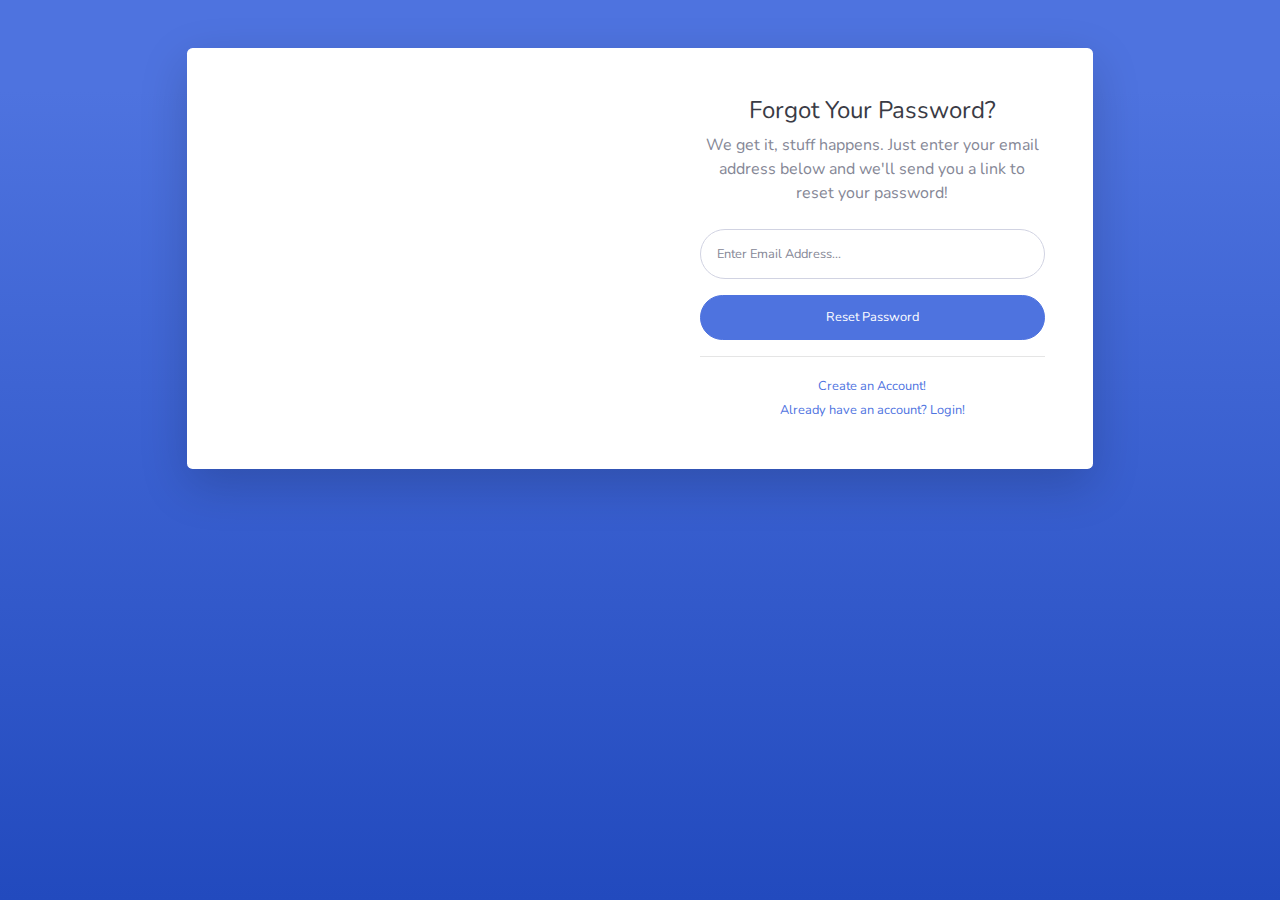
<file: forgot-password.html>
<!DOCTYPE html>
<html lang="en">

<head>

    <meta charset="utf-8">
    <meta http-equiv="X-UA-Compatible" content="IE=edge">
    <meta name="viewport" content="width=device-width, initial-scale=1, shrink-to-fit=no">
    <meta name="description" content="">
    <meta name="author" content="">

    <title>SB Admin 2 - Forgot Password</title>

    <!-- Custom fonts for this template-->
    <link href="vendor/fontawesome-free/css/all.min.css" rel="stylesheet" type="text/css">
    <link
        href="https://fonts.googleapis.com/css?family=Nunito:200,200i,300,300i,400,400i,600,600i,700,700i,800,800i,900,900i"
        rel="stylesheet">

    <!-- Custom styles for this template-->
    <link href="css/sb-admin-2.min.css" rel="stylesheet">

</head>

<body class="bg-gradient-primary">

    <div class="container">

        <!-- Outer Row -->
        <div class="row justify-content-center">

            <div class="col-xl-10 col-lg-12 col-md-9">

                <div class="card o-hidden border-0 shadow-lg my-5">
                    <div class="card-body p-0">
                        <!-- Nested Row within Card Body -->
                        <div class="row">
                            <div class="col-lg-6 d-none d-lg-block bg-password-image"></div>
                            <div class="col-lg-6">
                                <div class="p-5">
                                    <div class="text-center">
                                        <h1 class="h4 text-gray-900 mb-2">Forgot Your Password?</h1>
                                        <p class="mb-4">We get it, stuff happens. Just enter your email address below
                                            and we'll send you a link to reset your password!</p>
                                    </div>
                                    <form class="user">
                                        <div class="form-group">
                                            <input type="email" class="form-control form-control-user"
                                                id="exampleInputEmail" aria-describedby="emailHelp"
                                                placeholder="Enter Email Address...">
                                        </div>
                                        <a href="login.html" class="btn btn-primary btn-user btn-block">
                                            Reset Password
                                        </a>
                                    </form>
                                    <hr>
                                    <div class="text-center">
                                        <a class="small" href="register.html">Create an Account!</a>
                                    </div>
                                    <div class="text-center">
                                        <a class="small" href="login.html">Already have an account? Login!</a>
                                    </div>
                                </div>
                            </div>
                        </div>
                    </div>
                </div>

            </div>

        </div>

    </div>

    <!-- Bootstrap core JavaScript-->
    <script src="vendor/jquery/jquery.min.js"></script>
    <script src="vendor/bootstrap/js/bootstrap.bundle.min.js"></script>

    <!-- Core plugin JavaScript-->
    <script src="vendor/jquery-easing/jquery.easing.min.js"></script>

    <!-- Custom scripts for all pages-->
    <script src="js/sb-admin-2.min.js"></script>

</body>

</html>
</file>
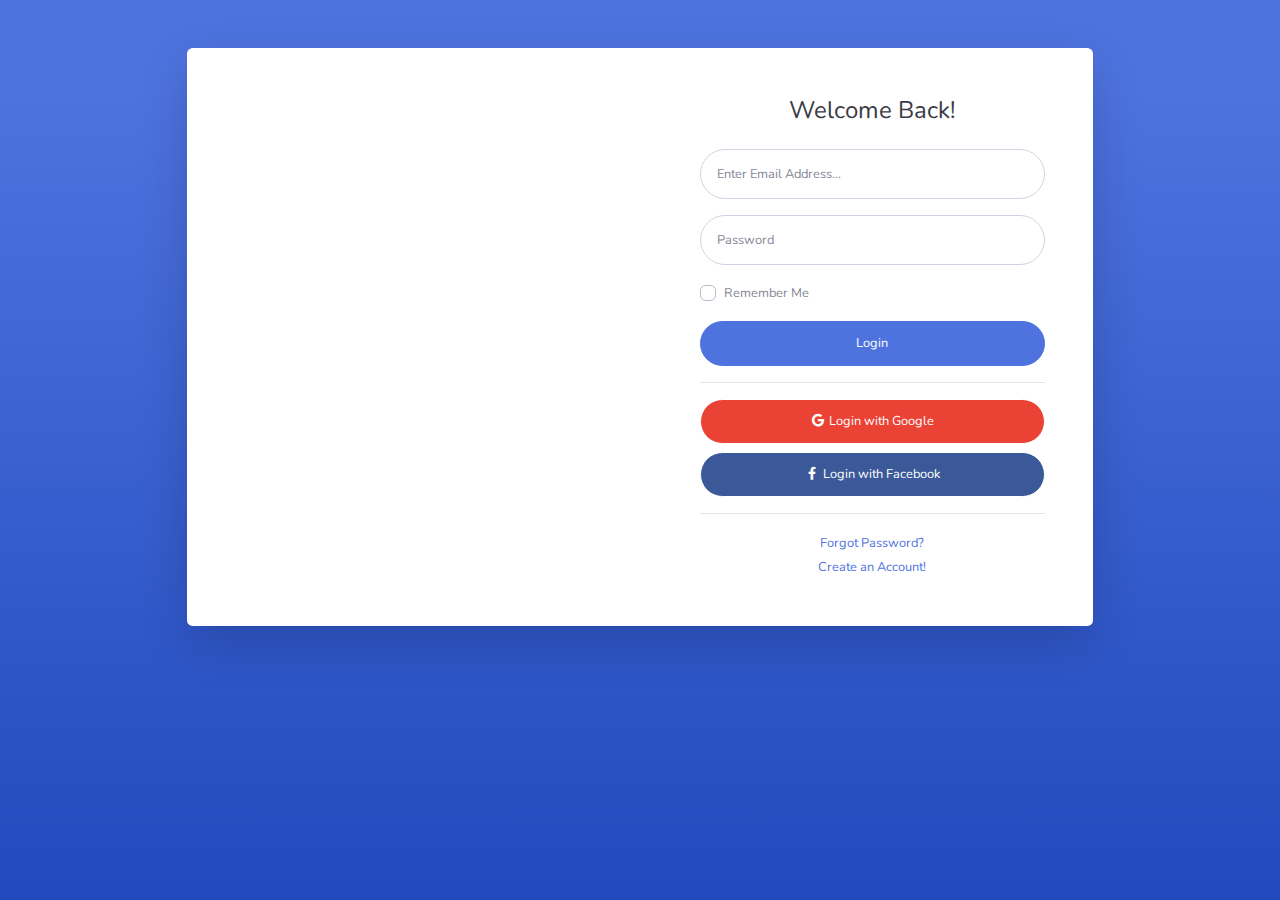
<file: login.html>
<!DOCTYPE html>
<html lang="en">

<head>

    <meta charset="utf-8">
    <meta http-equiv="X-UA-Compatible" content="IE=edge">
    <meta name="viewport" content="width=device-width, initial-scale=1, shrink-to-fit=no">
    <meta name="description" content="">
    <meta name="author" content="">

    <title>SB Admin 2 - Login</title>

    <!-- Custom fonts for this template-->
    <link href="vendor/fontawesome-free/css/all.min.css" rel="stylesheet" type="text/css">
    <link
        href="https://fonts.googleapis.com/css?family=Nunito:200,200i,300,300i,400,400i,600,600i,700,700i,800,800i,900,900i"
        rel="stylesheet">

    <!-- Custom styles for this template-->
    <link href="css/sb-admin-2.min.css" rel="stylesheet">

</head>

<body class="bg-gradient-primary">

    <div class="container">

        <!-- Outer Row -->
        <div class="row justify-content-center">

            <div class="col-xl-10 col-lg-12 col-md-9">

                <div class="card o-hidden border-0 shadow-lg my-5">
                    <div class="card-body p-0">
                        <!-- Nested Row within Card Body -->
                        <div class="row">
                            <div class="col-lg-6 d-none d-lg-block bg-login-image"></div>
                            <div class="col-lg-6">
                                <div class="p-5">
                                    <div class="text-center">
                                        <h1 class="h4 text-gray-900 mb-4">Welcome Back!</h1>
                                    </div>
                                    <form class="user">
                                        <div class="form-group">
                                            <input type="email" class="form-control form-control-user"
                                                id="exampleInputEmail" aria-describedby="emailHelp"
                                                placeholder="Enter Email Address...">
                                        </div>
                                        <div class="form-group">
                                            <input type="password" class="form-control form-control-user"
                                                id="exampleInputPassword" placeholder="Password">
                                        </div>
                                        <div class="form-group">
                                            <div class="custom-control custom-checkbox small">
                                                <input type="checkbox" class="custom-control-input" id="customCheck">
                                                <label class="custom-control-label" for="customCheck">Remember
                                                    Me</label>
                                            </div>
                                        </div>
                                        <a href="index.html" class="btn btn-primary btn-user btn-block">
                                            Login
                                        </a>
                                        <hr>
                                        <a href="index.html" class="btn btn-google btn-user btn-block">
                                            <i class="fab fa-google fa-fw"></i> Login with Google
                                        </a>
                                        <a href="index.html" class="btn btn-facebook btn-user btn-block">
                                            <i class="fab fa-facebook-f fa-fw"></i> Login with Facebook
                                        </a>
                                    </form>
                                    <hr>
                                    <div class="text-center">
                                        <a class="small" href="forgot-password.html">Forgot Password?</a>
                                    </div>
                                    <div class="text-center">
                                        <a class="small" href="register.html">Create an Account!</a>
                                    </div>
                                </div>
                            </div>
                        </div>
                    </div>
                </div>

            </div>

        </div>

    </div>

    <!-- Bootstrap core JavaScript-->
    <script src="vendor/jquery/jquery.min.js"></script>
    <script src="vendor/bootstrap/js/bootstrap.bundle.min.js"></script>

    <!-- Core plugin JavaScript-->
    <script src="vendor/jquery-easing/jquery.easing.min.js"></script>

    <!-- Custom scripts for all pages-->
    <script src="js/sb-admin-2.min.js"></script>

</body>

</html>
</file>
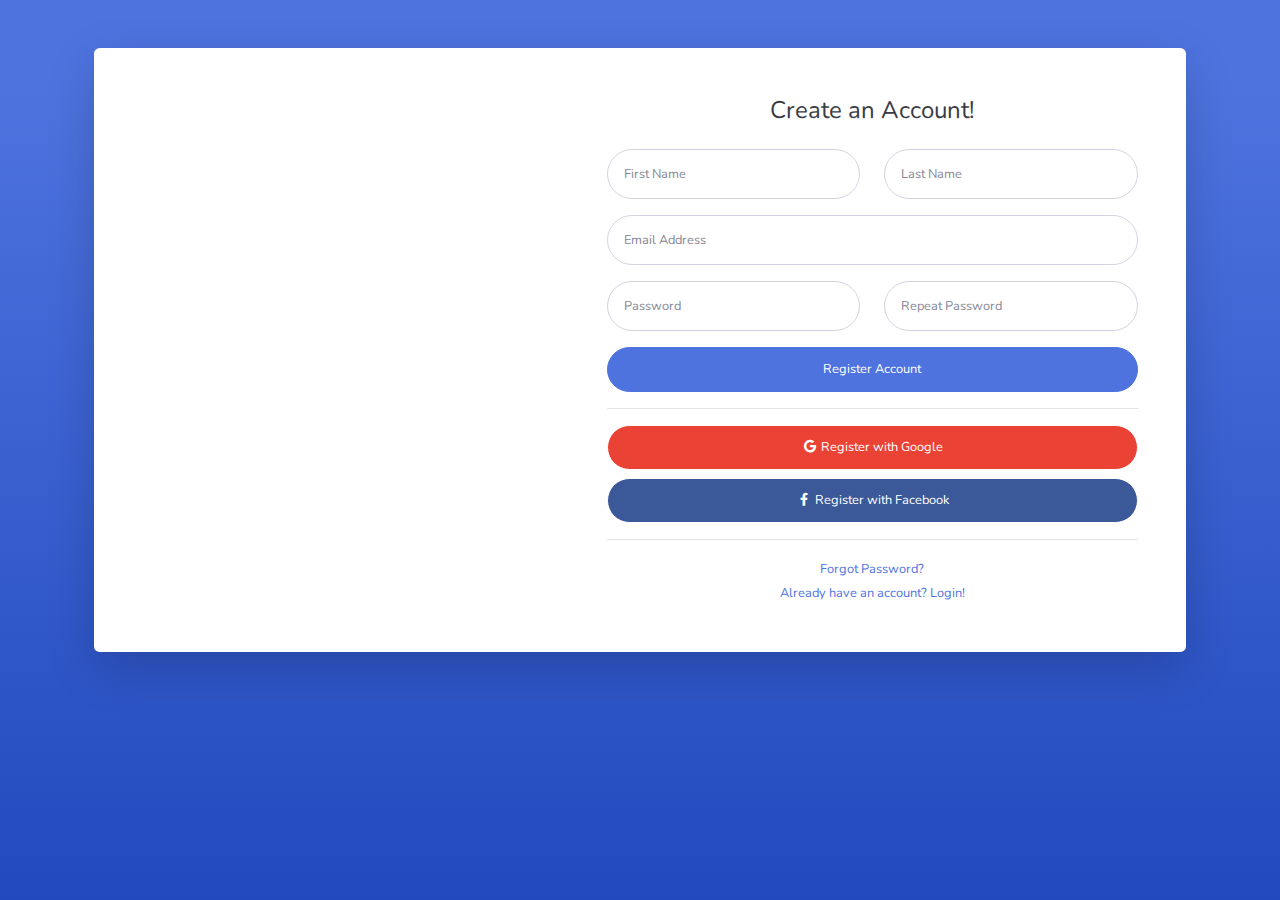
<file: register.html>
<!DOCTYPE html>
<html lang="en">

<head>

    <meta charset="utf-8">
    <meta http-equiv="X-UA-Compatible" content="IE=edge">
    <meta name="viewport" content="width=device-width, initial-scale=1, shrink-to-fit=no">
    <meta name="description" content="">
    <meta name="author" content="">

    <title>SB Admin 2 - Register</title>

    <!-- Custom fonts for this template-->
    <link href="vendor/fontawesome-free/css/all.min.css" rel="stylesheet" type="text/css">
    <link
        href="https://fonts.googleapis.com/css?family=Nunito:200,200i,300,300i,400,400i,600,600i,700,700i,800,800i,900,900i"
        rel="stylesheet">

    <!-- Custom styles for this template-->
    <link href="css/sb-admin-2.min.css" rel="stylesheet">

</head>

<body class="bg-gradient-primary">

    <div class="container">

        <div class="card o-hidden border-0 shadow-lg my-5">
            <div class="card-body p-0">
                <!-- Nested Row within Card Body -->
                <div class="row">
                    <div class="col-lg-5 d-none d-lg-block bg-register-image"></div>
                    <div class="col-lg-7">
                        <div class="p-5">
                            <div class="text-center">
                                <h1 class="h4 text-gray-900 mb-4">Create an Account!</h1>
                            </div>
                            <form class="user">
                                <div class="form-group row">
                                    <div class="col-sm-6 mb-3 mb-sm-0">
                                        <input type="text" class="form-control form-control-user" id="exampleFirstName"
                                            placeholder="First Name">
                                    </div>
                                    <div class="col-sm-6">
                                        <input type="text" class="form-control form-control-user" id="exampleLastName"
                                            placeholder="Last Name">
                                    </div>
                                </div>
                                <div class="form-group">
                                    <input type="email" class="form-control form-control-user" id="exampleInputEmail"
                                        placeholder="Email Address">
                                </div>
                                <div class="form-group row">
                                    <div class="col-sm-6 mb-3 mb-sm-0">
                                        <input type="password" class="form-control form-control-user"
                                            id="exampleInputPassword" placeholder="Password">
                                    </div>
                                    <div class="col-sm-6">
                                        <input type="password" class="form-control form-control-user"
                                            id="exampleRepeatPassword" placeholder="Repeat Password">
                                    </div>
                                </div>
                                <a href="login.html" class="btn btn-primary btn-user btn-block">
                                    Register Account
                                </a>
                                <hr>
                                <a href="index.html" class="btn btn-google btn-user btn-block">
                                    <i class="fab fa-google fa-fw"></i> Register with Google
                                </a>
                                <a href="index.html" class="btn btn-facebook btn-user btn-block">
                                    <i class="fab fa-facebook-f fa-fw"></i> Register with Facebook
                                </a>
                            </form>
                            <hr>
                            <div class="text-center">
                                <a class="small" href="forgot-password.html">Forgot Password?</a>
                            </div>
                            <div class="text-center">
                                <a class="small" href="login.html">Already have an account? Login!</a>
                            </div>
                        </div>
                    </div>
                </div>
            </div>
        </div>

    </div>

    <!-- Bootstrap core JavaScript-->
    <script src="vendor/jquery/jquery.min.js"></script>
    <script src="vendor/bootstrap/js/bootstrap.bundle.min.js"></script>

    <!-- Core plugin JavaScript-->
    <script src="vendor/jquery-easing/jquery.easing.min.js"></script>

    <!-- Custom scripts for all pages-->
    <script src="js/sb-admin-2.min.js"></script>

</body>

</html>
</file>
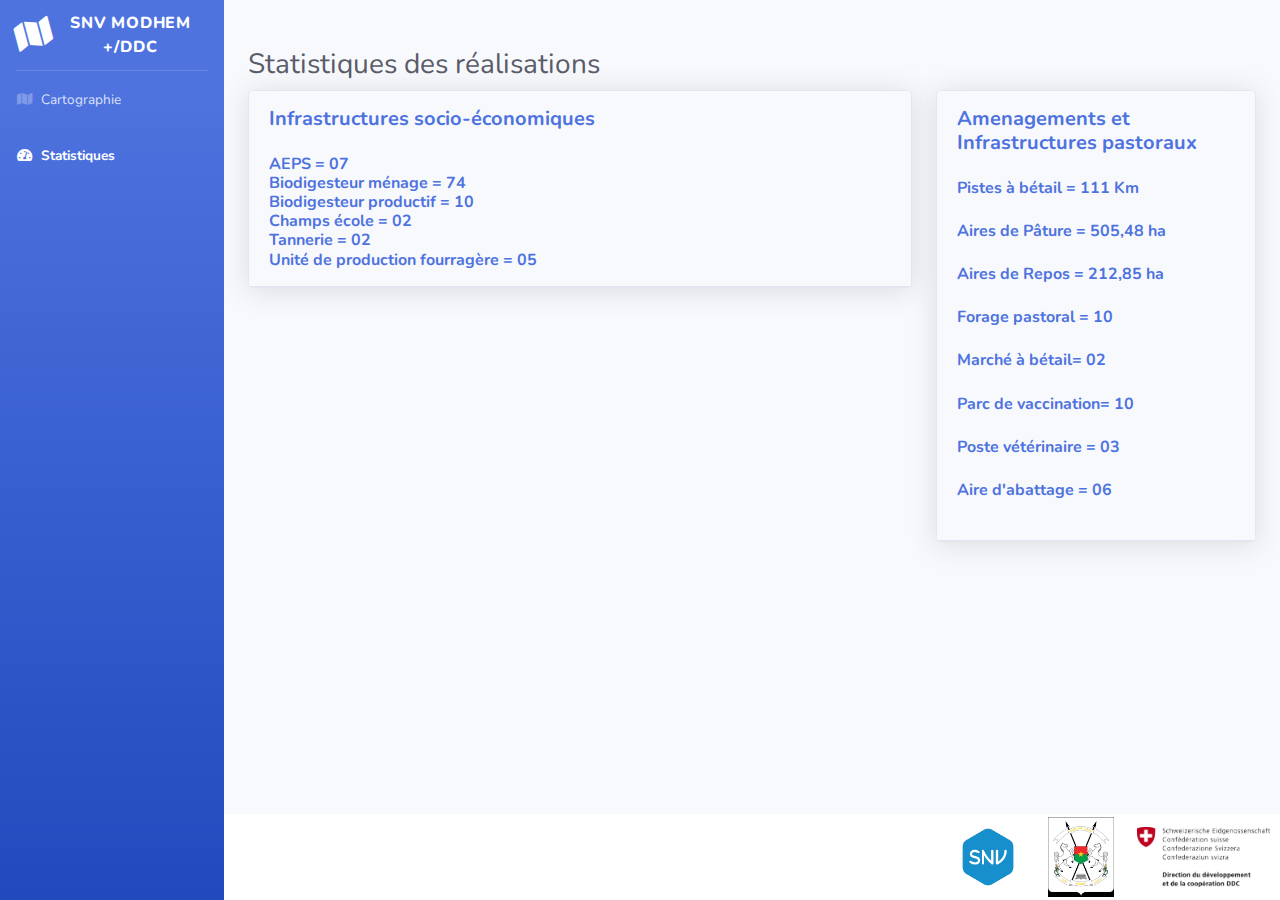
<file: tableau.html>
<!DOCTYPE html>
<html lang="en">

<head>

    <meta charset="utf-8">
    <meta http-equiv="X-UA-Compatible" content="IE=edge">
    <meta name="viewport" content="width=device-width, initial-scale=1, shrink-to-fit=no">
    <meta name="description" content="">
    <meta name="author" content="">

    <title>SNV MODHEM +/DDC cartographie</title>

    <!-- Custom fonts for this template-->
    <link href="vendor/fontawesome-free/css/all.min.css" rel="stylesheet" type="text/css">
    <link
        href="https://fonts.googleapis.com/css?family=Nunito:200,200i,300,300i,400,400i,600,600i,700,700i,800,800i,900,900i"
        rel="stylesheet">

    <!-- Custom styles for this template-->
    <link href="css/sb-admin-2.min.css" rel="stylesheet">

</head>

<body id="page-top">

    <!-- Page Wrapper -->
    <div id="wrapper">

        <!-- Sidebar -->
        <ul class="navbar-nav bg-gradient-primary sidebar sidebar-dark accordion" id="accordionSidebar">

            <!-- Sidebar - Brand -->
            <a class="sidebar-brand d-flex align-items-center justify-content-center" href="index.html">
                <div class="sidebar-brand-icon rotate-n-15">
                    <i class="fas fa-map"></i>
                </div>
                <div class="sidebar-brand-text mx-3">SNV MODHEM +/DDC</div>
            </a>

            <!-- Divider -->
            <hr class="sidebar-divider my-0">

            <!-- Nav Item - Dashboard -->
            <li class="nav-item">
                <a class="nav-link" href="index.html">
                    <i class="fas fa-fw fa-map"></i>
                    <span>Cartographie</span></a>
            </li>


            <!-- Nav Item - Dashboard -->
            <li class="nav-item active">
                <a class="nav-link" href="tableau.html">
                    <i class="fas fa-fw fa-tachometer-alt"></i>
                    <span>Statistiques</span></a>
            </li>


        </ul>
        <!-- End of Sidebar -->

        <!-- Content Wrapper -->
        <div id="content-wrapper" class="d-flex flex-column">

            <!-- Main Content -->
            <div id="content">

                

                <!-- Begin Page Content -->
                <div class="container-fluid">

                    <!-- Page Heading -->
                    <h1 class="h3 mb-2 mt-5 text-gray-800">Statistiques des réalisations</h1>
                  

                    <!-- Content Row -->
                    <div class="row">

                        <div class="col-xl-8 col-lg-7">

                            <!-- Area Chart -->
                            <div class="card shadow mb-4">
                                <div class="card-header py-3">
                                     <h5 class="m-0 font-weight-bold text-primary">Infrastructures socio-économiques</h5></br>
                                    <h6 class="m-0 font-weight-bold text-primary">AEPS = 07</h6>
                                    <h6 class="m-0 font-weight-bold text-primary">Biodigesteur ménage = 74</h6>
                                    <h6 class="m-0 font-weight-bold text-primary">Biodigesteur productif = 10</h6>
                                    <h6 class="m-0 font-weight-bold text-primary">Champs école = 02</h6>
                                    <h6 class="m-0 font-weight-bold text-primary">Tannerie = 02</h6>
                                    <h6 class="m-0 font-weight-bold text-primary">Unité de production fourragère = 05</h6>
                                    
                                </div>
                               
                            </div>

                            

                        </div>

                        <!-- Donut Chart -->
                        <div class="col-xl-4 col-lg-5">
                            <div class="card shadow mb-4">
                                <!-- Card Header - Dropdown -->
                                <div class="card-header py-3">
                                    <h5 class="m-0 font-weight-bold text-primary">Amenagements et Infrastructures pastoraux</h5></br>
                                    <h6 class="m-0 font-weight-bold text-primary">Pistes à bétail = 111 Km</h6> </br> 
                                    <h6 class="m-0 font-weight-bold text-primary">Aires de Pâture = 505,48 ha</h6></br>
                                    <h6 class="m-0 font-weight-bold text-primary">Aires de Repos = 212,85 ha</h6></br>
                                    <h6 class="m-0 font-weight-bold text-primary">Forage pastoral = 10 </h6></br>
                                    <h6 class="m-0 font-weight-bold text-primary">Marché à bétail= 02</h6></br>
                                    <h6 class="m-0 font-weight-bold text-primary">Parc de vaccination= 10</h6></br>
                                    <h6 class="m-0 font-weight-bold text-primary">Poste vétérinaire = 03</h6></br>
                                    <h6 class="m-0 font-weight-bold text-primary">Aire d'abattage = 06</h6></br>
                                </div>
                                <!-- Card Body -->
                                
                            </div>
                        </div>
                    </div>

                </div>
                <!-- /.container-fluid -->

            </div>
            <!-- End of Main Content -->

            <!-- Footer -->
            <footer class="sticky-footer bg-white">
                <div class="container my-auto" style="padding-right:0px">
                    <div class="copyright text-right my-auto">
                        <img src="img/snv.jpeg" style="height:80px;margin:3px 10px;">
                        <img src="img/bf.jpeg" style="height:80px;margin:3px 10px;">
                        <img src="img/ch.jpeg" style="height:60px;margin:3px 10px;">
                    </div>
                </div>
            </footer>
            <!-- End of Footer -->

        </div>
        <!-- End of Content Wrapper -->

    </div>
    <!-- End of Page Wrapper -->

    <!-- Scroll to Top Button-->
    <a class="scroll-to-top rounded" href="#page-top">
        <i class="fas fa-angle-up"></i>
    </a>

    <!-- Logout Modal-->
    <div class="modal fade" id="logoutModal" tabindex="-1" role="dialog" aria-labelledby="exampleModalLabel"
        aria-hidden="true">
        <div class="modal-dialog" role="document">
            <div class="modal-content">
                <div class="modal-header">
                    <h5 class="modal-title" id="exampleModalLabel">Ready to Leave?</h5>
                    <button class="close" type="button" data-dismiss="modal" aria-label="Close">
                        <span aria-hidden="true">×</span>
                    </button>
                </div>
                <div class="modal-body">Select "Logout" below if you are ready to end your current session.</div>
                <div class="modal-footer">
                    <button class="btn btn-secondary" type="button" data-dismiss="modal">Cancel</button>
                    <a class="btn btn-primary" href="login.html">Logout</a>
                </div>
            </div>
        </div>
    </div>

    <!-- Bootstrap core JavaScript-->
    <script src="vendor/jquery/jquery.min.js"></script>
    <script src="vendor/bootstrap/js/bootstrap.bundle.min.js"></script>

    <!-- Core plugin JavaScript-->
    <script src="vendor/jquery-easing/jquery.easing.min.js"></script>

    <!-- Custom scripts for all pages-->
    <script src="js/sb-admin-2.min.js"></script>


    <!-- Page level plugins -->
    <script src="vendor/chart.js/Chart.min.js"></script>

    <!-- Page level custom scripts -->
    <script src="js/demo/chart-area-demo.js"></script>
    <script src="js/demo/chart-pie-demo.js"></script>
    <script src="js/demo/chart-bar-demo.js"></script>

</body>
</file>
